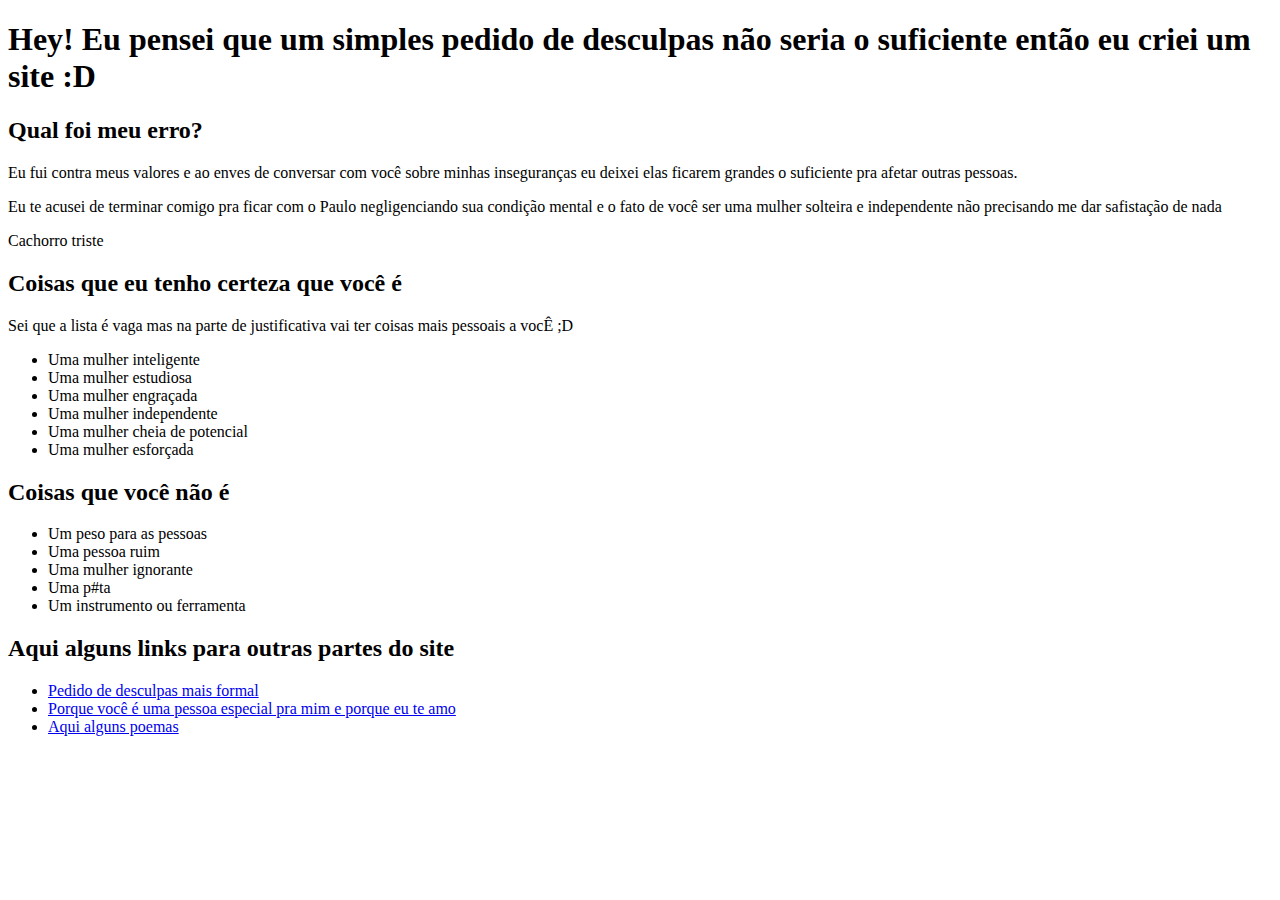
<file: index.html>
<!DOCTYPE html>
<html>
    <head>
        <title>Rodrigo's sorry website</title>
        <meta charset="UTF-8">
    </head>
    <body>
        <h1>Hey! Eu pensei que um simples pedido de desculpas não seria o suficiente então eu criei um site :D</h1>
        <h2>Qual foi meu erro?</h2>
        <p>Eu fui contra meus valores e ao enves de conversar com você sobre minhas inseguranças eu deixei elas ficarem grandes o suficiente pra afetar outras pessoas.</p>
        <p>Eu te acusei de terminar comigo pra ficar com o Paulo negligenciando sua condição mental e o fato de você ser uma mulher solteira e independente não precisando me dar safistação de nada</p>
        <img href="OIP.jpg">Cachorro triste</img>
        <h2>Coisas que eu tenho certeza que você é</h2>
        <p>Sei que a lista é vaga mas na parte de justificativa vai ter coisas mais pessoais a vocÊ ;D</p>
        <ul>
            <li>Uma mulher inteligente</li>
            <li>Uma mulher estudiosa</li>
            <li>Uma mulher engraçada</li>
            <li>Uma mulher independente</li>
            <li>Uma mulher cheia de potencial</li>
            <li>Uma mulher esforçada</li>
        </ul>
        <h2>Coisas que você não é</h2>
        <ul>
            <li>Um peso para as pessoas</li>
            <li>Uma pessoa ruim</li>
            <li>Uma mulher ignorante</li>
            <li>Uma p#ta</li>
            <li>Um instrumento ou ferramenta</li>
        </ul>
        <h2>Aqui alguns links para outras partes do site</h2>
        <ul>
            <li><a href="desculpas.html">Pedido de desculpas mais formal</a></li>
            <li><a href="amor.html">Porque você é uma pessoa especial pra mim e porque eu te amo</a></li>
            <li><a href="poemas.html">Aqui alguns poemas</a></li>
        </ul>
    </body>
</html>
</file>
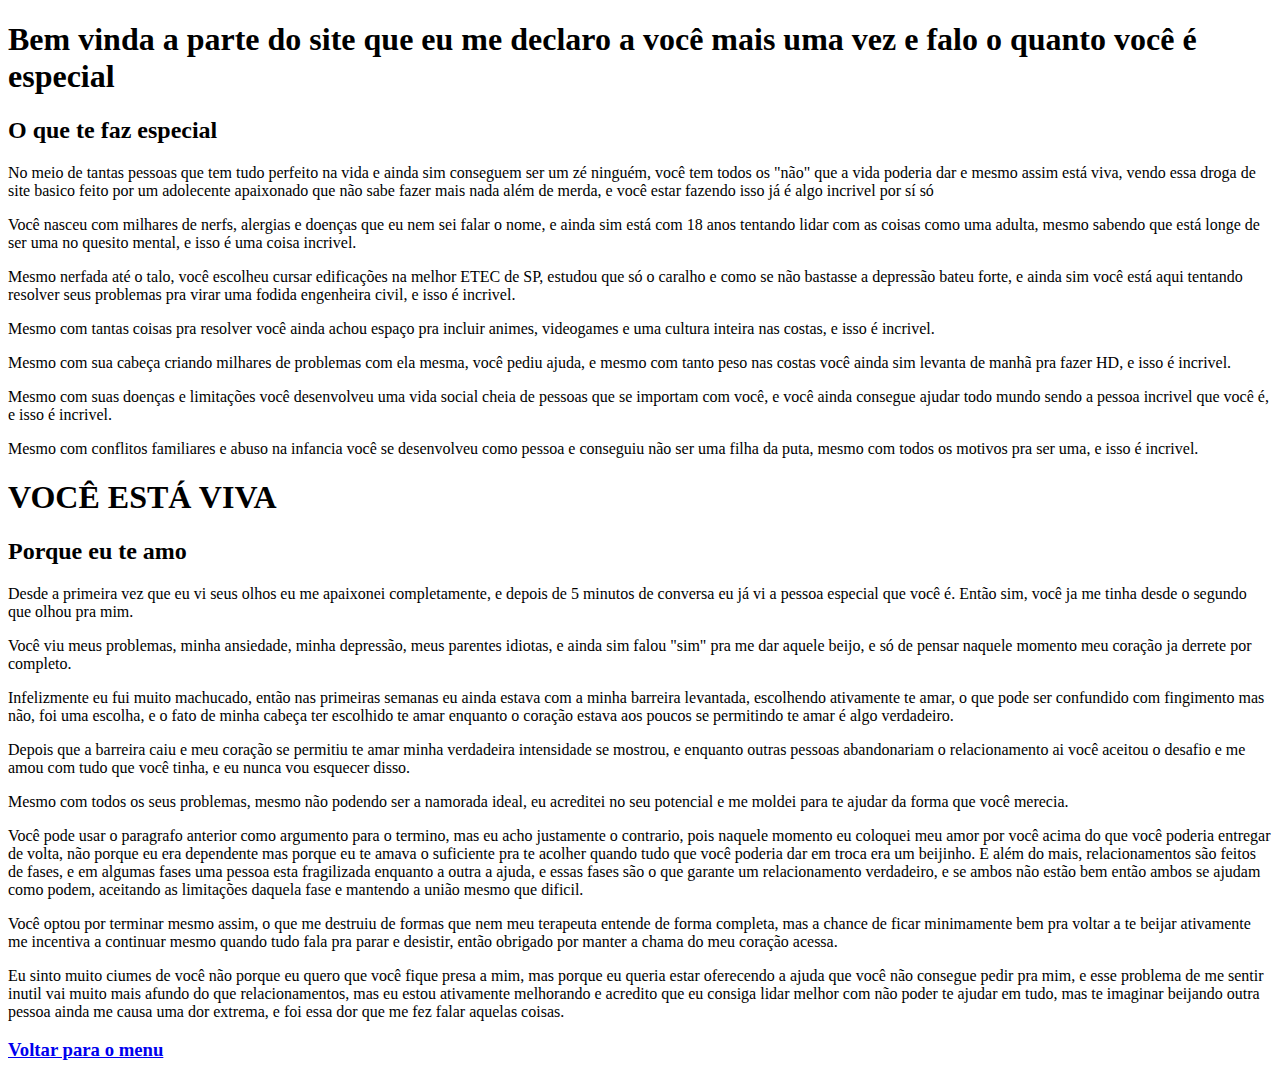
<file: amor.html>
<!DOCTYPE html>
<html>
    <head>
      <meta charset="UTF-8">
      <title>Porque você é uma pessoa especial</title>  
    </head>
    <body>
        <h1>Bem vinda a parte do site que eu me declaro a você mais uma vez e falo o quanto você é especial</h1>
        <h2>O que te faz especial</h2>
        <p>No meio de tantas pessoas que tem tudo perfeito na vida e ainda sim conseguem ser um zé ninguém, você tem todos os "não" que a vida poderia dar e mesmo assim está viva, vendo essa droga de site basico feito por um adolecente apaixonado que não sabe fazer mais nada além de merda, e você estar fazendo isso já é algo incrivel por sí só</p>
        <p>Você nasceu com milhares de nerfs, alergias e doenças que eu nem sei falar o nome, e ainda sim está com 18 anos tentando lidar com as coisas como uma adulta, mesmo sabendo que está longe de ser uma no quesito mental, e isso é uma coisa incrivel.</p>
        <p>Mesmo nerfada até o talo, você escolheu cursar edificações na melhor ETEC de SP, estudou que só o caralho e como se não bastasse a depressão bateu forte, e ainda sim você está aqui tentando resolver seus problemas pra virar uma fodida engenheira civil, e isso é incrivel.</p>
        <p>Mesmo com tantas coisas pra resolver você ainda achou espaço pra incluir animes, videogames e uma cultura inteira nas costas, e isso é incrivel.</p>
        <p>Mesmo com sua cabeça criando milhares de problemas com ela mesma, você pediu ajuda, e mesmo com tanto peso nas costas você ainda sim levanta de manhã pra fazer HD, e isso é incrivel.</p>
        <p>Mesmo com suas doenças e limitações você desenvolveu uma vida social cheia de pessoas que se importam com você, e você ainda consegue ajudar todo mundo sendo a pessoa incrivel que você é, e isso é incrivel.</p>
        <p>Mesmo com conflitos familiares e abuso na infancia você se desenvolveu como pessoa e conseguiu não ser uma filha da puta, mesmo com todos os motivos pra ser uma, e isso é incrivel.</p>
        <h1>VOCÊ ESTÁ VIVA</h1>
        <h2>Porque eu te amo</h2>
        <p>Desde a primeira vez que eu vi seus olhos eu me apaixonei completamente, e depois de 5 minutos de conversa eu já vi a pessoa especial que você é. Então sim, você ja me tinha desde o segundo que olhou pra mim.</p>
        <p>Você viu meus problemas, minha ansiedade, minha depressão, meus parentes idiotas, e ainda sim falou "sim" pra me dar aquele beijo, e só de pensar naquele momento meu coração ja derrete por completo.</p>
        <p>Infelizmente eu fui muito machucado, então nas primeiras semanas eu ainda estava com a minha barreira levantada, escolhendo ativamente te amar, o que pode ser confundido com fingimento mas não, foi uma escolha, e o fato de minha cabeça ter escolhido te amar enquanto o coração estava aos poucos se permitindo te amar é algo verdadeiro.</p>
        <p>Depois que a barreira caiu e meu coração se permitiu te amar minha verdadeira intensidade se mostrou, e enquanto outras pessoas abandonariam o relacionamento ai você aceitou o desafio e me amou com tudo que você tinha, e eu nunca vou esquecer disso.</p>
        <p>Mesmo com todos os seus problemas, mesmo não podendo ser a namorada ideal, eu acreditei no seu potencial e me moldei para te ajudar da forma que você merecia.</p>
        <p>Você pode usar o paragrafo anterior como argumento para o termino, mas eu acho justamente o contrario, pois naquele momento eu coloquei meu amor por você acima do que você poderia entregar de volta, não porque eu era dependente mas porque eu te amava o suficiente pra te acolher quando tudo que você poderia dar em troca era um beijinho. E além do mais, relacionamentos são feitos de fases, e em algumas fases uma pessoa esta fragilizada enquanto a outra a ajuda, e essas fases são o que garante um relacionamento verdadeiro, e se ambos não estão bem então ambos se ajudam como podem, aceitando as limitações daquela fase e mantendo a união mesmo que dificil.</p>
        <p>Você optou por terminar mesmo assim, o que me destruiu de formas que nem meu terapeuta entende de forma completa, mas a chance de ficar minimamente bem pra voltar a te beijar ativamente me incentiva a continuar mesmo quando tudo fala pra parar e desistir, então obrigado por manter a chama do meu coração acessa.</p>
        <p>Eu sinto muito ciumes de você não porque eu quero que você fique presa a mim, mas porque eu queria estar oferecendo a ajuda que você não consegue pedir pra mim, e esse problema de me sentir inutil vai muito mais afundo do que relacionamentos, mas eu estou ativamente melhorando e acredito que eu consiga lidar melhor com não poder te ajudar em tudo, mas te imaginar beijando outra pessoa ainda me causa uma dor extrema, e foi essa dor que me fez falar aquelas coisas.</p>
        <h3><a href="index.html">Voltar para o menu</a></h3>
    </body>
</html>
</file>
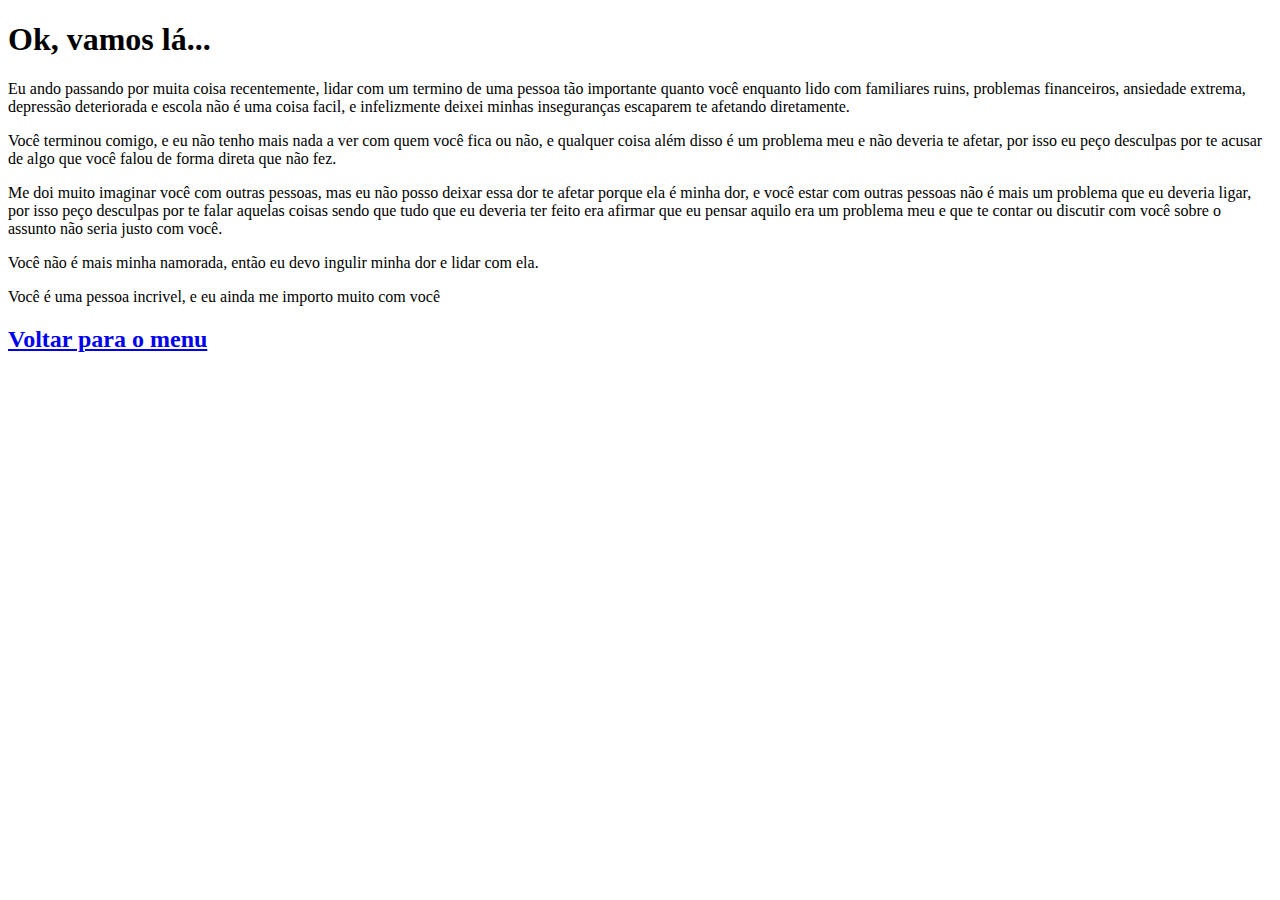
<file: desculpas.html>
<!DOCTYPE html>
<html>
    <head>
        <title>Pedido de desculpas formal</title>
        <meta charset="UTF-8">
    </head>
    <body>
        <h1>Ok, vamos lá...</h1>
        <p>Eu ando passando por muita coisa recentemente, lidar com um termino de uma pessoa tão importante quanto você enquanto lido com familiares ruins, problemas financeiros, ansiedade extrema, depressão deteriorada e escola não é uma coisa facil, e infelizmente deixei minhas inseguranças escaparem te afetando diretamente.</p>
        <p>Você terminou comigo, e eu não tenho mais nada a ver com quem você fica ou não, e qualquer coisa além disso é um problema meu e não deveria te afetar, por isso eu peço desculpas por te acusar de algo que você falou de forma direta que não fez.</p>
        <p>Me doi muito imaginar você com outras pessoas, mas eu não posso deixar essa dor te afetar porque ela é minha dor, e você estar com outras pessoas não é mais um problema que eu deveria ligar, por isso peço desculpas por te falar aquelas coisas sendo que tudo que eu deveria ter feito era afirmar que eu pensar aquilo era um problema meu e que te contar ou discutir com você sobre o assunto não seria justo com você.</p>
        <p>Você não é mais minha namorada, então eu devo ingulir minha dor e lidar com ela.</p>
        <p>Você é uma pessoa incrivel, e eu ainda me importo muito com você</p>
        <h2><a href="index.html">Voltar para o menu</a></h2>
    </body>
</html>
</file>
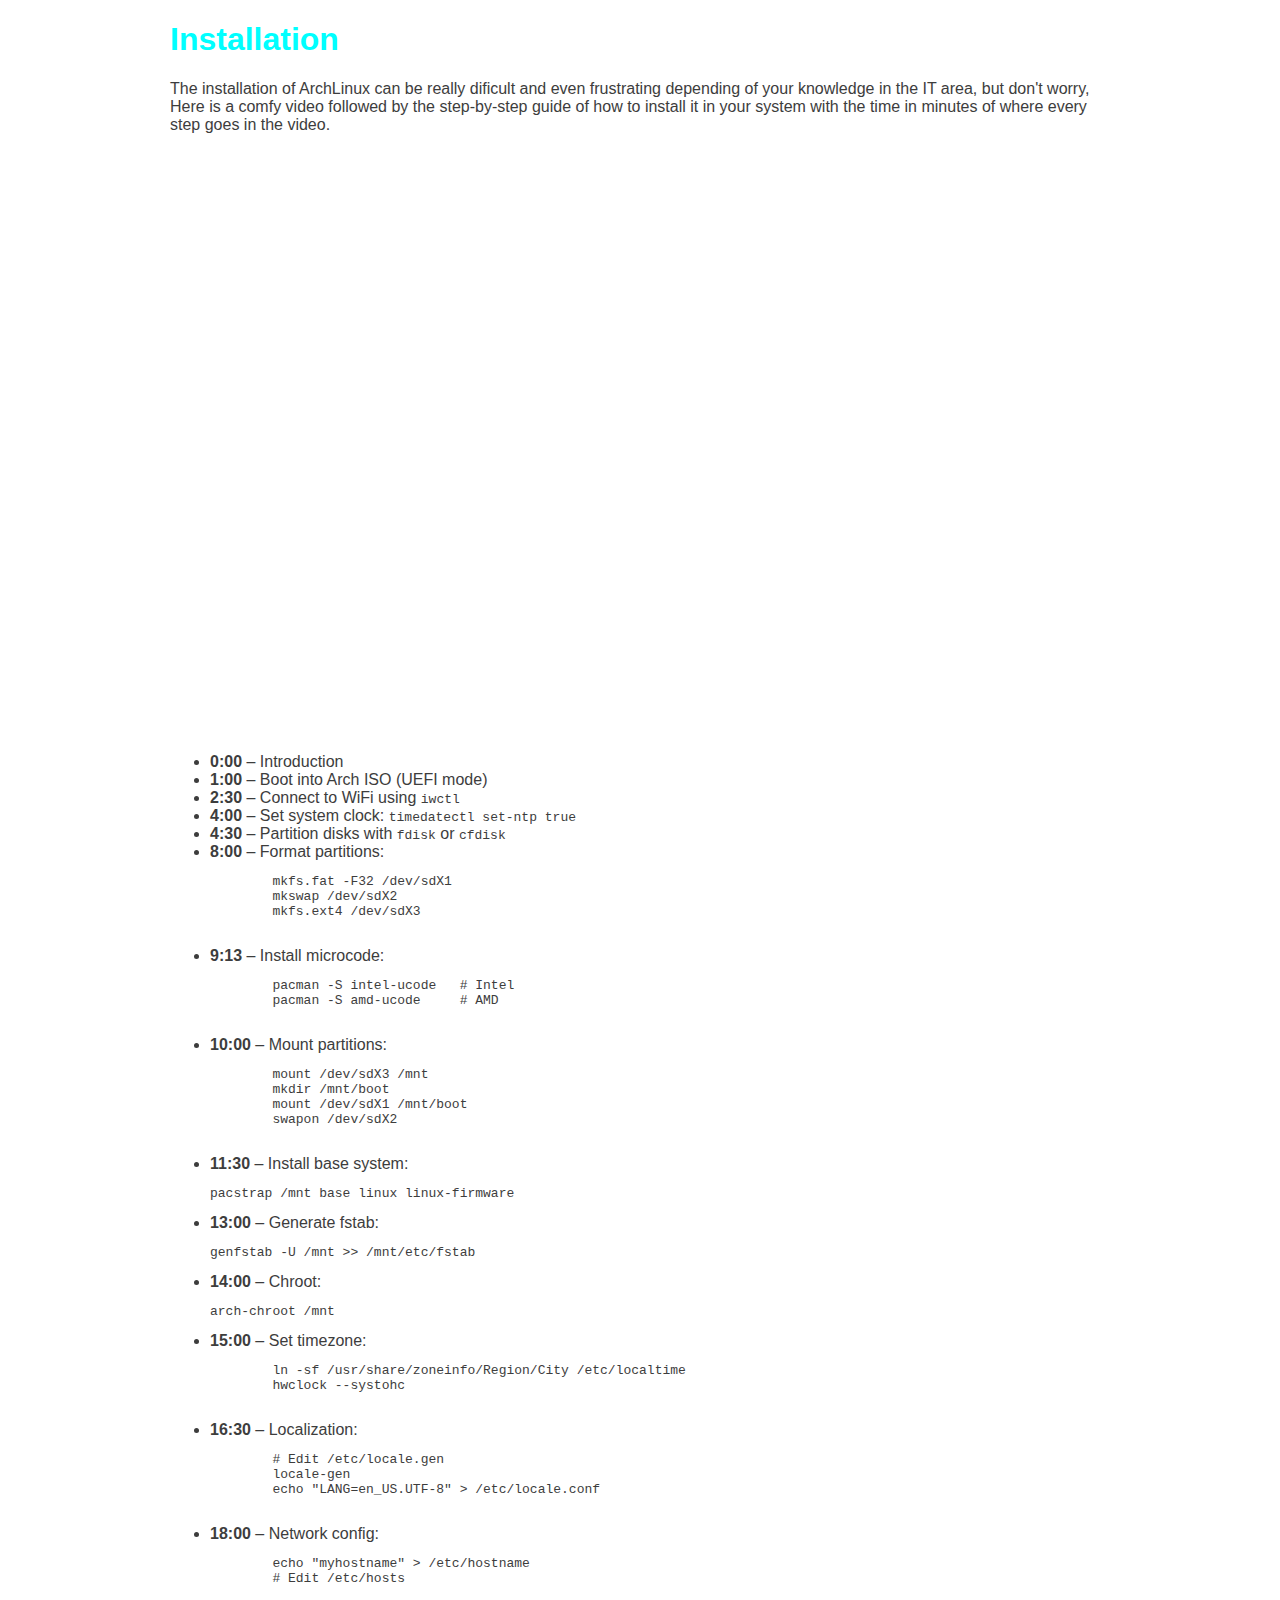
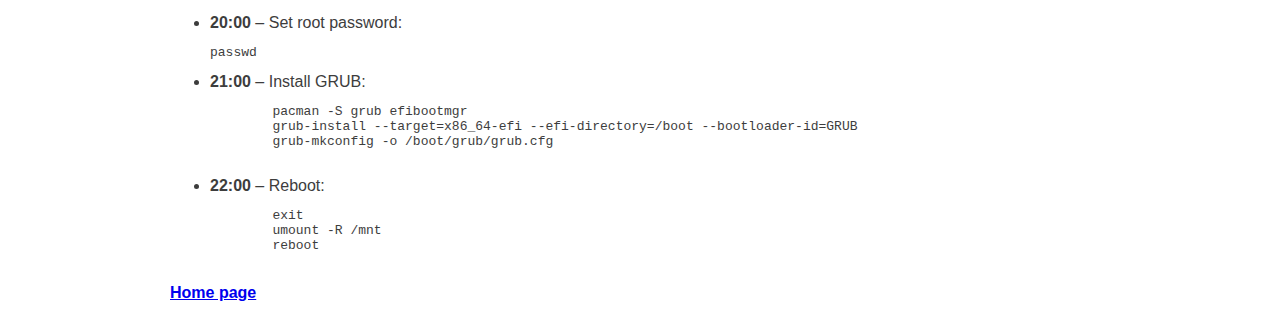
<file: installation.html>
<!DOCTYPE html>
<html>
    <head>
        <meta charset="UTF-8">
        <title>Rodrigo's Arch guide - Installation</title>
        <link rel="stylesheet" href="index.css">
    </head>
    <body>
        <h1>Installation</h1>
        <p>The installation of ArchLinux can be really dificult and even frustrating depending of your knowledge in the IT area, but don't worry, Here is a comfy video followed by the step-by-step guide of how to install it in your system with the time in minutes of where every step goes in the video.</p>
        <iframe width="1037" height="583" src="https://www.youtube.com/embed/68z11VAYMS8" title="Arch Linux: A ℂ𝕠𝕞𝕗𝕪 Install Guide" frameborder="0" allow="accelerometer; autoplay; clipboard-write; encrypted-media; gyroscope; picture-in-picture; web-share" referrerpolicy="strict-origin-when-cross-origin" allowfullscreen></iframe>
        <ul>
        <li><strong>0:00</strong> – Introduction</li>
        <li><strong>1:00</strong> – Boot into Arch ISO (UEFI mode)</li>
        <li><strong>2:30</strong> – Connect to WiFi using <code>iwctl</code></li>
        <li><strong>4:00</strong> – Set system clock: <code>timedatectl set-ntp true</code></li>
        <li><strong>4:30</strong> – Partition disks with <code>fdisk</code> or <code>cfdisk</code></li>
        <li><strong>8:00</strong> – Format partitions:
            <pre>
        mkfs.fat -F32 /dev/sdX1
        mkswap /dev/sdX2
        mkfs.ext4 /dev/sdX3
            </pre>
        </li>
        <li><strong>9:13</strong> – Install microcode:
            <pre>
        pacman -S intel-ucode   # Intel
        pacman -S amd-ucode     # AMD
            </pre>
        </li>
        <li><strong>10:00</strong> – Mount partitions:
            <pre>
        mount /dev/sdX3 /mnt
        mkdir /mnt/boot
        mount /dev/sdX1 /mnt/boot
        swapon /dev/sdX2
            </pre>
        </li>
        <li><strong>11:30</strong> – Install base system:
            <pre>pacstrap /mnt base linux linux-firmware</pre>
        </li>
        <li><strong>13:00</strong> – Generate fstab:
            <pre>genfstab -U /mnt >> /mnt/etc/fstab</pre>
        </li>
        <li><strong>14:00</strong> – Chroot:
            <pre>arch-chroot /mnt</pre>
        </li>
        <li><strong>15:00</strong> – Set timezone:
            <pre>
        ln -sf /usr/share/zoneinfo/Region/City /etc/localtime
        hwclock --systohc
            </pre>
        </li>
        <li><strong>16:30</strong> – Localization:
            <pre>
        # Edit /etc/locale.gen
        locale-gen
        echo "LANG=en_US.UTF-8" > /etc/locale.conf
            </pre>
        </li>
        <li><strong>18:00</strong> – Network config:
            <pre>
        echo "myhostname" > /etc/hostname
        # Edit /etc/hosts
            </pre>
        </li>
        <li><strong>20:00</strong> – Set root password:
            <pre>passwd</pre>
        </li>
        <li><strong>21:00</strong> – Install GRUB:
            <pre>
        pacman -S grub efibootmgr
        grub-install --target=x86_64-efi --efi-directory=/boot --bootloader-id=GRUB
        grub-mkconfig -o /boot/grub/grub.cfg
            </pre>
        </li>
        <li><strong>22:00</strong> – Reboot:
            <pre>
        exit
        umount -R /mnt
        reboot
            </pre>
        </li>
        </ul>

        <p><strong><a href="index.html">Home page</a></strong></p>
    </body>
</html>
</file>
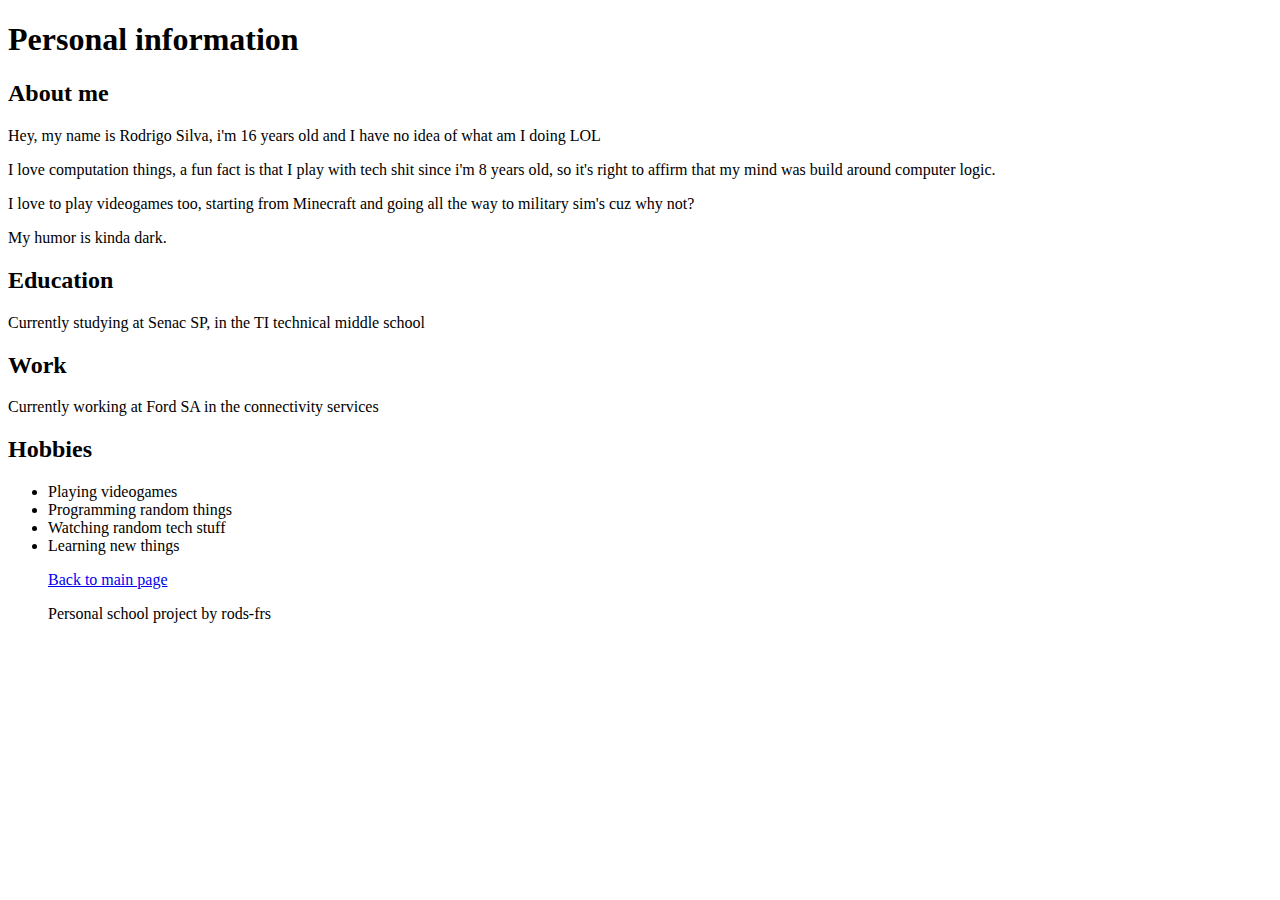
<file: personal.html>
<!DOCTYPE html>
<html>
    <head>
        <title>Rodrigo's bio website</title>
        <meta charset="UTF-8">
    </head>
    <body>
        <h1>Personal information</h1>
        <h2>About me</h2>
        <p>Hey, my name is Rodrigo Silva, i'm 16 years old and I have no idea of what am I doing LOL</p>
        <p>I love computation things, a fun fact is that I play with tech shit since i'm 8 years old, so it's right to affirm that my mind was build around computer logic.</p>
        <p>I love to play videogames too, starting from Minecraft and going all the way to military sim's cuz why not?</p>
        <p>My humor is kinda dark.</p>
        <h2>Education</h2>
        <p>Currently studying at Senac SP, in the TI technical middle school</p>
        <h2>Work</h2>
        <p>Currently working at Ford SA in the connectivity services</p>
        <h2>Hobbies</h2>
        <ul>
            <li>Playing videogames</li>
            <li>Programming random things</li>
            <li>Watching random tech stuff</li>
            <li>Learning new things</li>
    </body>
    <footer>
        <p><a href="index.html">Back to main page</a></p>
        <p>Personal school project by rods-frs</p>
    </footer>
</file>
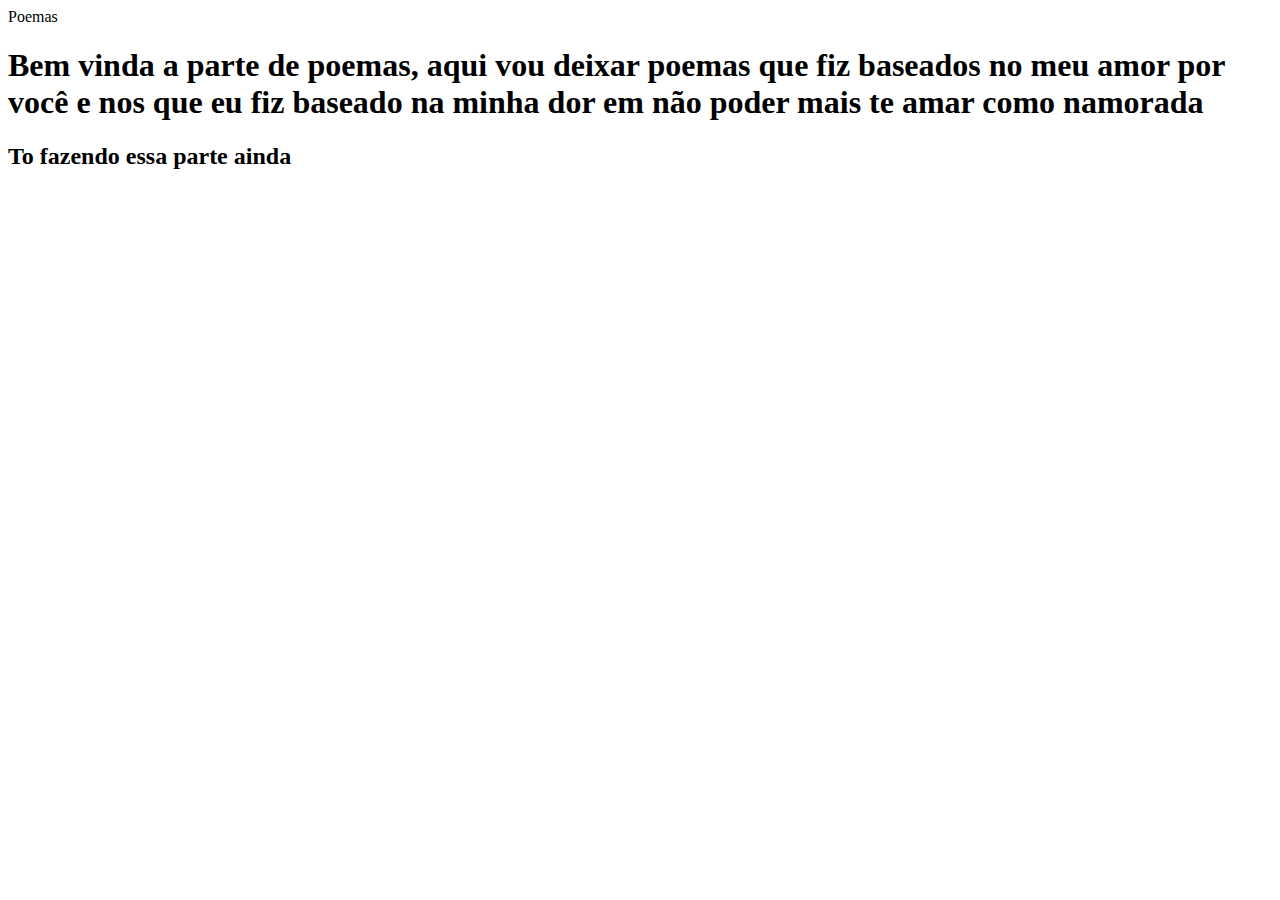
<file: poemas.html>
<!DOCTYPE html>
<html>
    <head>
        <meta charset="UTF-8">
        <tile>Poemas</tile>
    </head>
    <body>
        <h1>Bem vinda a parte de poemas, aqui vou deixar poemas que fiz baseados no meu amor por você e nos que eu fiz baseado na minha dor em não poder mais te amar como namorada</h1>
        <h2>To fazendo essa parte ainda</h2>
    </body>
</html>
</file>
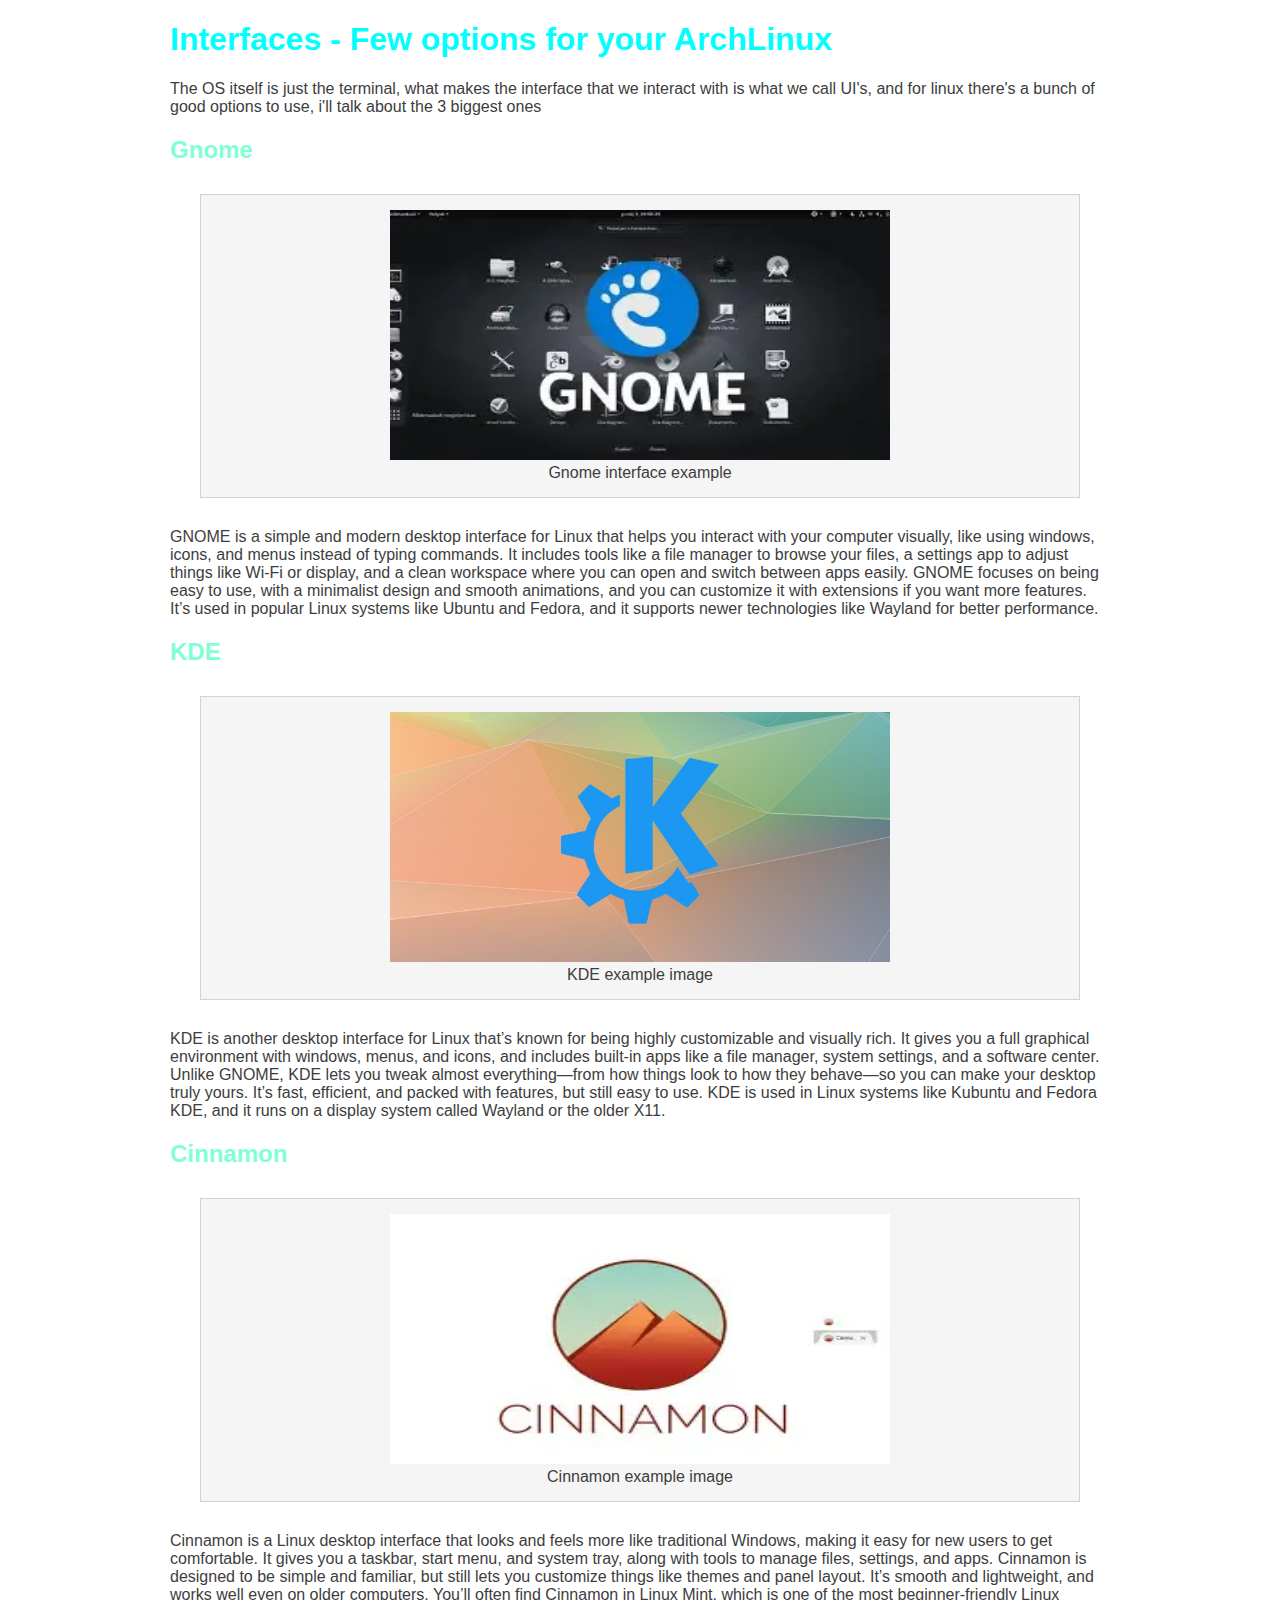
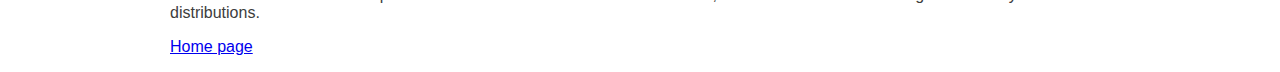
<file: ui.html>
<!DOCTYPE html>
<html>
    <head>
        <meta charset="UTF-8">
        <title>Rodrigo's Arch guide - UIs</title>
        <link rel="stylesheet" href="index.css">
    </head>
    <body>
        <h1>Interfaces - Few options for your ArchLinux</h1>
         <p>The OS itself is just the terminal, what makes the interface that we interact with is what we call UI's, and for linux there's a bunch of good options to use, i'll talk about the 3 biggest ones</p>
        <h2>Gnome</h2>
        <figure>
            <img class="gnome_image" src="gnome.webp" alt="Gnome interface" width="500" height="250">
            <figcaption>Gnome interface example</figcaption>
        </figure>
        <p>GNOME is a simple and modern desktop interface for Linux that helps you interact with your computer visually, like using windows, icons, and menus instead of typing commands. It includes tools like a file manager to browse your files, a settings app to adjust things like Wi-Fi or display, and a clean workspace where you can open and switch between apps easily. GNOME focuses on being easy to use, with a minimalist design and smooth animations, and you can customize it with extensions if you want more features. It’s used in popular Linux systems like Ubuntu and Fedora, and it supports newer technologies like Wayland for better performance.</p>
        <h2>KDE</h2>
        <figure>
            <img class="kde_image" src="kde.avif" alt="KDE image" width="500" height="250">
            <figcaption>KDE example image</figcaption>
        </figure>
        <p>KDE is another desktop interface for Linux that’s known for being highly customizable and visually rich. It gives you a full graphical environment with windows, menus, and icons, and includes built-in apps like a file manager, system settings, and a software center. Unlike GNOME, KDE lets you tweak almost everything—from how things look to how they behave—so you can make your desktop truly yours. It’s fast, efficient, and packed with features, but still easy to use. KDE is used in Linux systems like Kubuntu and Fedora KDE, and it runs on a display system called Wayland or the older X11.</p>
        <h2>Cinnamon</h2>
        <figure>
            <img class="example_image" src="cinnamon.webp" alt="Cinnamon image" width="500" height="250">
            <figcaption>Cinnamon example image</figcaption>
        </figure>
        <p>Cinnamon is a Linux desktop interface that looks and feels more like traditional Windows, making it easy for new users to get comfortable. It gives you a taskbar, start menu, and system tray, along with tools to manage files, settings, and apps. Cinnamon is designed to be simple and familiar, but still lets you customize things like themes and panel layout. It’s smooth and lightweight, and works well even on older computers. You’ll often find Cinnamon in Linux Mint, which is one of the most beginner-friendly Linux distributions.</p>
        <p><a href="index.html">Home page</a></p>
    </body>
</html>
</file>
<file: index.css>
body
{
    width: 940px;
    margin-left: auto;
    margin-right: auto;
    font-family: "Helvetica", "Lucida Grande", sans-serif;
    color: #3D3D3D;
}

h1
{
    color: aqua;
    width: 800px;
}

h2
{
    color: aquamarine;
    width: 750px;
}

h3
{
    color: blueviolet;
}

h4
{
    color: blue;
    width: 700px;
}

figure
{
    margin: 30px;
    padding: 15px;
    text-align: center;
    background-color: whitesmoke;
    border: 1px solid lightgray;
}
</file>
